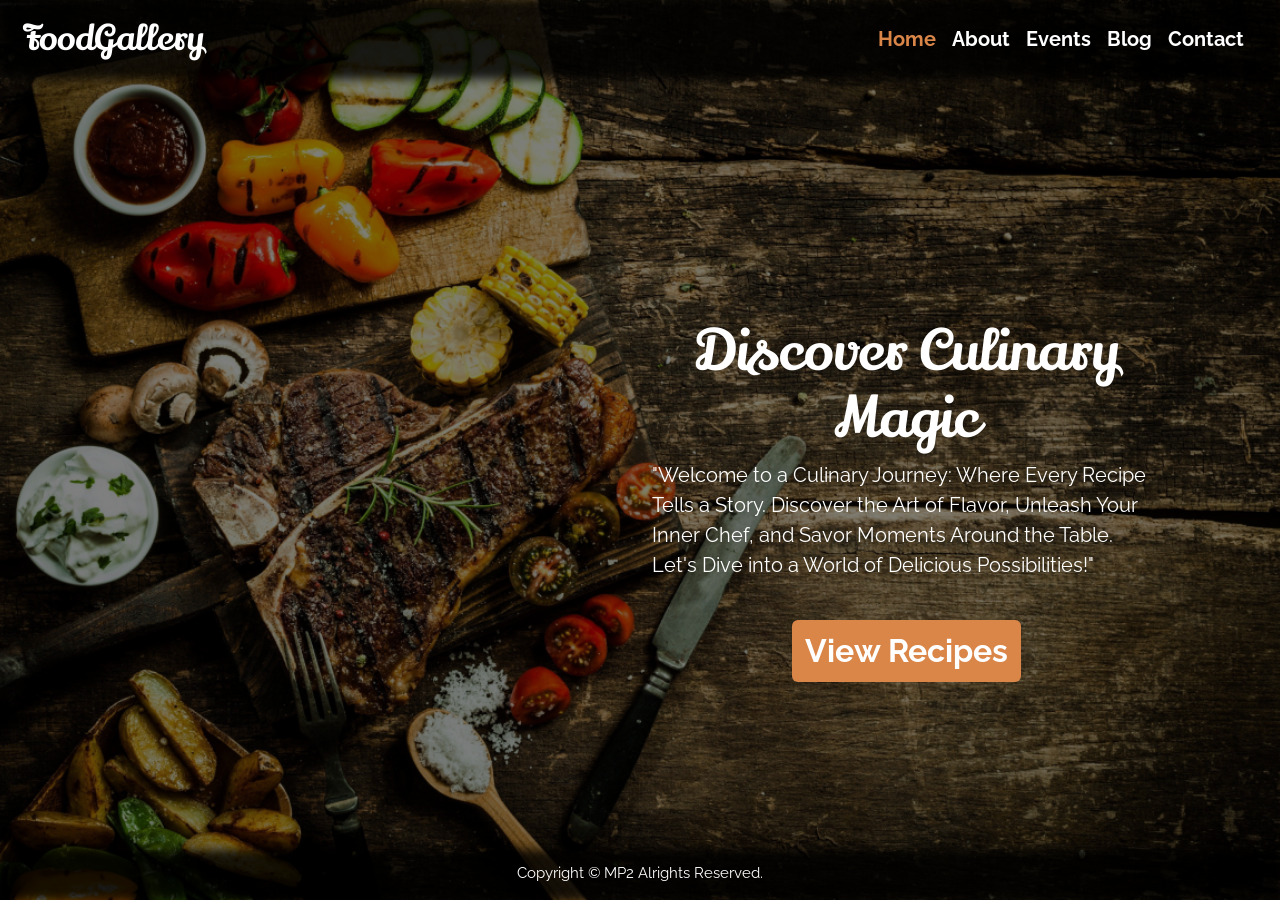
<file: index.html>
<!DOCTYPE html>
<html lang="en">
  <head>
    <meta charset="UTF-8" />
    <meta name="viewport" content="width=device-width, initial-scale=1.0" />
    <link
      rel="stylesheet"
      href="https://cdn.jsdelivr.net/npm/bootstrap@5.2.0/dist/css/bootstrap.min.css"
    />
    <script src="https://ajax.googleapis.com/ajax/libs/jquery/3.6.0/jquery.min.js"></script>
    <script src="https://cdn.jsdelivr.net/npm/bootstrap@5.0.2/dist/js/bootstrap.bundle.min.js"></script>
    <link rel="stylesheet" href="css/home_styles.css" />
    <script src="js/navbar.js"></script>
    <!-- Fonts -->
    <link rel="preconnect" href="https://fonts.googleapis.com" />
    <link rel="preconnect" href="https://fonts.gstatic.com" crossorigin />
    <link
      href="https://fonts.googleapis.com/css2?family=Lily+Script+One&display=swap"
      rel="stylesheet"
    />
    <link rel="preconnect" href="https://fonts.googleapis.com" />
    <link rel="preconnect" href="https://fonts.gstatic.com" crossorigin />
    <link
      href="https://fonts.googleapis.com/css2?family=Raleway&display=swap"
      rel="stylesheet"
    />
    <link rel="icon" href="img/logo.png" type="image/x-icon" />

    <title>Home</title>
  </head>
  <body id="home-page">
    <div class="body-bg"></div>
    <!-- Nav Bar -->

    <nav class="navbar navbar-expand-sm">
      <div class="navbar-bg"></div>
      <div class="container-fluid nav-blur">
        <a class="navbar-brand" href="index.html">FoodGallery</a>
        <button
          class="navbar-toggler"
          data-bs-toggle="collapse"
          data-bs-target="#site_navbar"
          id="nv-tog"
        >
          <!-- <span class="navbar-toggler-icon"></span> -->
          <!-- <div id="tog-icon"></div> -->
          <div class="top"></div>
          <div class="middle"></div>
          <div class="bottom"></div>
        </button>
        <div
          class="collapse navbar-collapse justify-content-end me-3"
          id="site_navbar"
        >
          <ul class="navbar-nav ms-auto mb-2 mb-lg-0">
            <li class="nav-item">
              <a class="nav-link" id="active" href="index.html">Home</a>
            </li>
            <li class="nav-item">
              <a class="nav-link" href="pages/about.html">About</a>
            </li>
            <li class="nav-item">
              <a class="nav-link" href="pages/events.html">Events</a>
            </li>
            <li class="nav-item">
              <a class="nav-link" href="pages/blog.html">Blog</a>
            </li>
            <li class="nav-item">
              <a class="nav-link" href="pages/contact.html">Contact</a>
            </li>
          </ul>
        </div>
      </div>
    </nav>
    <!-- Nav Bar end -->
    <!-- Body -->
    <div class="container-fluid" id="home-body">
      <div class="row">
        <div class="col-lg-5 offset-lg-6">
          <h1 id="home-header" class="display-4 text-center">
            Discover Culinary Magic
          </h1>

          <p id="p-home">
            "Welcome to a Culinary Journey: Where Every Recipe Tells a Story.
            Discover the Art of Flavor, Unleash Your Inner Chef, and Savor
            Moments Around the Table. Let's Dive into a World of Delicious
            Possibilities!"
          </p>
          <br />

          <div class="text-center">
            <a href="pages/recipe.html" class="btn" id="view-recipe-btn"
              >View Recipes</a
            >
          </div>
        </div>
      </div>
    </div>
    <!-- Body end -->
    <!-- Footer -->
    <footer>
      <div class="footer-bg"></div>
      <p>Copyright © MP2 Alrights Reserved.</p>
    </footer>
  </body>
</html>
</file>
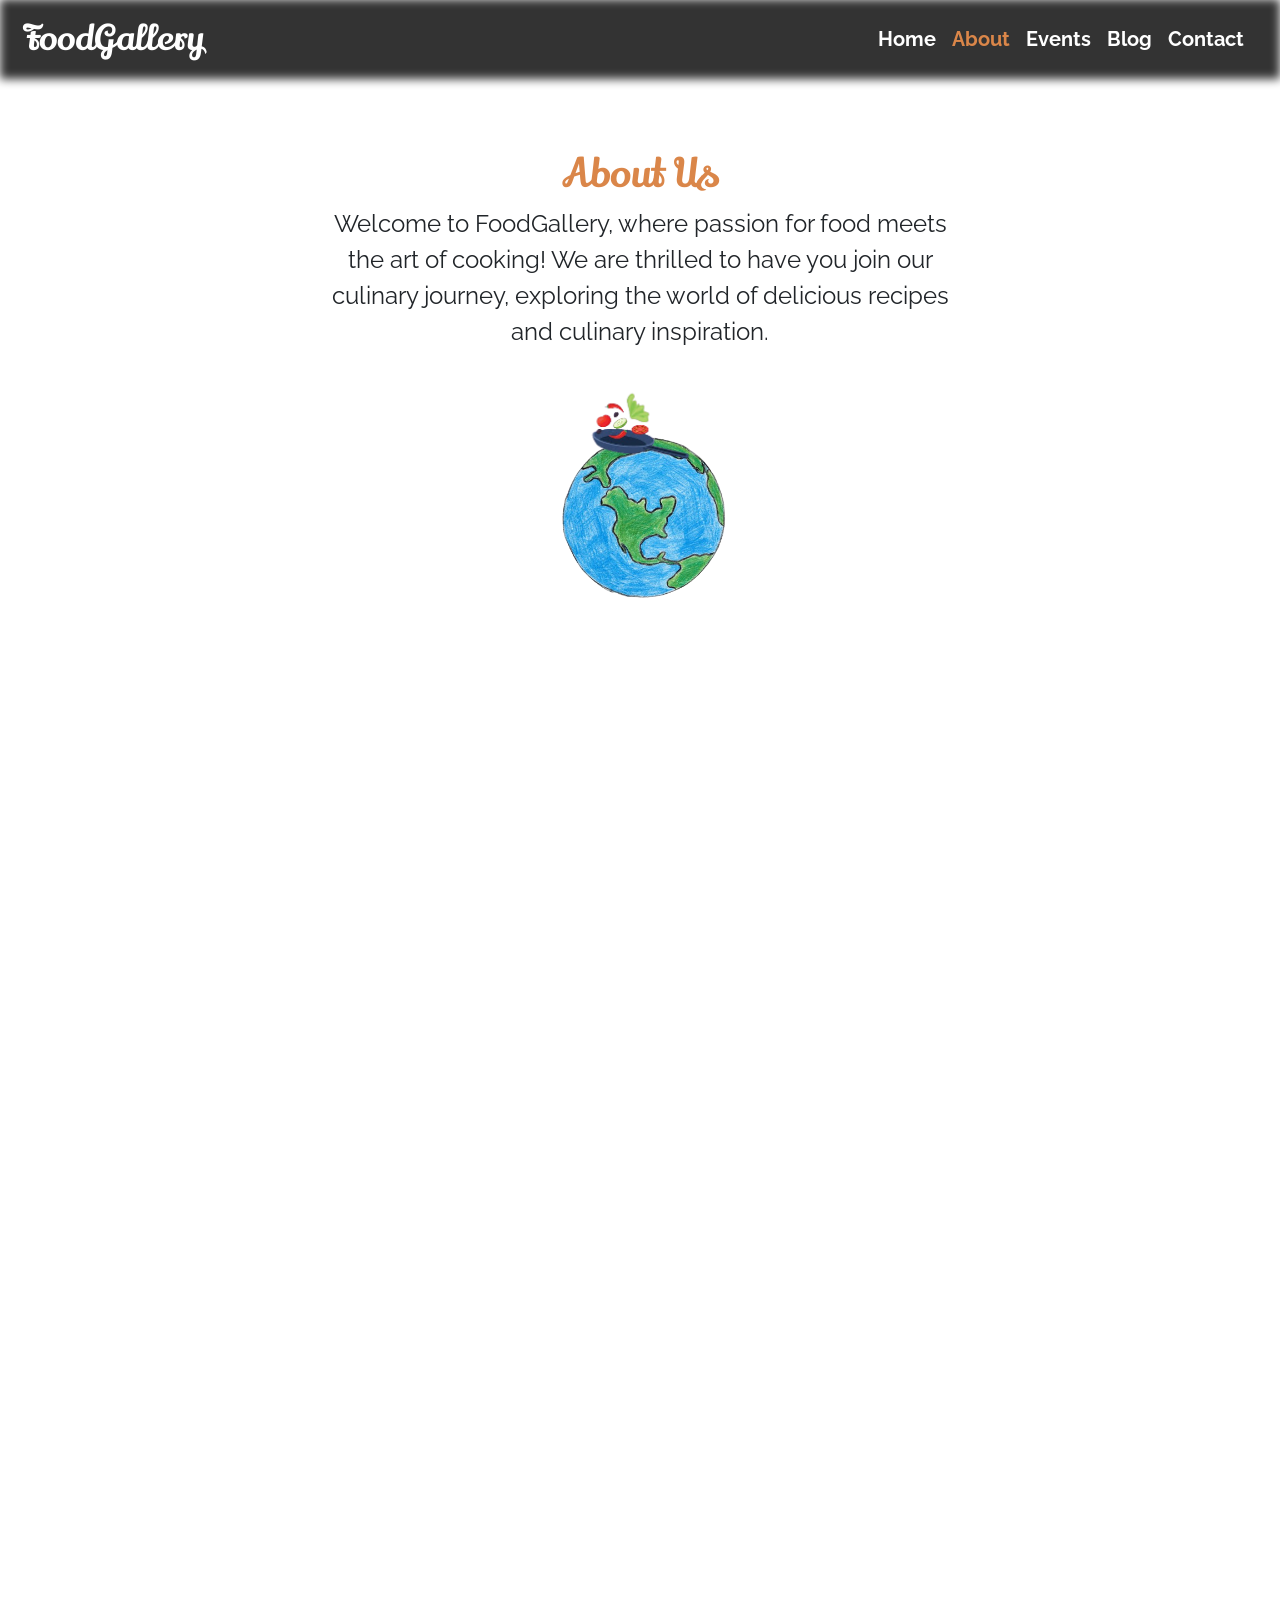
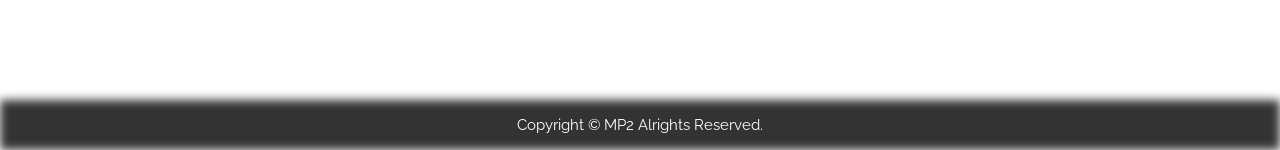
<file: pages/about.html>
<!DOCTYPE html>
<html lang="en">
  <head>
    <meta charset="UTF-8" />
    <meta name="viewport" content="width=device-width, initial-scale=1.0" />

    <!-- external JS -->

    <link
      rel="stylesheet"
      href="https://cdn.jsdelivr.net/npm/bootstrap@5.2.0/dist/css/bootstrap.min.css"
    />
    <script src="https://ajax.googleapis.com/ajax/libs/jquery/3.6.0/jquery.min.js"></script>
    <script src="https://cdn.jsdelivr.net/npm/bootstrap@5.0.2/dist/js/bootstrap.bundle.min.js"></script>

    <script src="../js/navbar.js"></script>

    <!-- external CSS -->
    <link rel="stylesheet" href="../css/pages.css" />

    <!-- Fonts -->
    <link rel="preconnect" href="https://fonts.googleapis.com" />
    <link rel="preconnect" href="https://fonts.gstatic.com" crossorigin />
    <link
      href="https://fonts.googleapis.com/css2?family=Lily+Script+One&display=swap"
      rel="stylesheet"
    />
    <link rel="preconnect" href="https://fonts.googleapis.com" />
    <link rel="preconnect" href="https://fonts.gstatic.com" crossorigin />
    <link
      href="https://fonts.googleapis.com/css2?family=Raleway&display=swap"
      rel="stylesheet"
    />
    <link rel="icon" href="../img/logo.png" type="image/x-icon" />

    <title>About</title>
  </head>
  <body id="about-page">
    <!-- Nav Bar -->

    <nav class="navbar navbar-expand-sm">
      <div class="navbar-bg"></div>
      <div class="container-fluid nav-blur">
        <a class="navbar-brand" href="../index.html">FoodGallery</a>
        <button
          class="navbar-toggler"
          data-bs-toggle="collapse"
          data-bs-target="#site_navbar"
          id="nv-tog"
        >
          <!-- <span class="navbar-toggler-icon"></span> -->
          <!-- <div id="tog-icon"></div> -->
          <div class="top"></div>
          <div class="middle"></div>
          <div class="bottom"></div>
        </button>
        <div
          class="collapse navbar-collapse justify-content-end me-3"
          id="site_navbar"
        >
          <ul class="navbar-nav ms-auto mb-2 mb-lg-0">
            <li class="nav-item">
              <a class="nav-link" href="../index.html">Home</a>
            </li>
            <li class="nav-item">
              <a class="nav-link" id="active" href="about.html">About</a>
            </li>
            <li class="nav-item">
              <a class="nav-link" href="events.html">Events</a>
            </li>
            <li class="nav-item">
              <a class="nav-link" href="blog.html">Blog</a>
            </li>
            <li class="nav-item">
              <a class="nav-link" href="contact.html">Contact</a>
            </li>
          </ul>
        </div>
      </div>
    </nav>
    <!-- Nav Bar end -->

    <div class="abt">
      <h1 class="text-center">About Us</h1>
      <div class="sentence">
        <p>
          Welcome to FoodGallery, where passion for food meets the art of
          cooking! We are thrilled to have you join our culinary journey,
          exploring the world of delicious recipes and culinary inspiration.
        </p>
      </div>
      <div id="earth-container">
        <div id="pan-rotation">
          <img class="pan" src="../img/pan.png" alt="pan-image-rotation" />
        </div>
        <img class="earth" src="../img/earth.png" alt="earth-image" />
        <h5>Delicious</h5>
      </div>
    </div>

    <div class="abt">
      <div class="sentence">
        <h3>Our Story</h3>
        <p>
          At FoodGallery, we believe that cooking is more than just a task it's
          an art form that brings people together, creating memorable
          experiences and fostering a sense of community. Our story began with a
          shared love for good food and the desire to make cooking accessible,
          enjoyable, and exciting for everyone.
        </p>
      </div>
      <div class="abt-image">
        <img src="../img/story.png" alt="story begin picture" />
      </div>
    </div>

    <div class="abt">
      <div class="sentence">
        <h3>Empowering Home Cooks</h3>
        <p>
          We are on a mission to empower home cooks of all skill levels to
          unleash their creativity in the kitchen. Whether you're a seasoned
          chef or a kitchen novice, FoodGallery is here to inspire and guide you
          on your culinary adventures.
        </p>
      </div>
      <div class="abt-image">
        <img src="../img/empowering.png" alt="drawing of a empowering chef" />
      </div>
    </div>

    <!-- 4 -->
    <div class="abt">
      <div class="sentence">
        <h3>Curated Culinary Delights</h3>
        <p>
          Our team of passionate food enthusiasts scours the globe to bring you
          a curated collection of mouthwatering recipes. From classic comfort
          food to innovative culinary creations, we've got something for every
          palate.
        </p>
      </div>
      <div class="abt-image">
        <img src="../img/curated.png" alt="drawing of a person thinking" />
      </div>
    </div>

    <!-- 5 -->
    <div class="abt">
      <div class="sentence">
        <h3>Celebrating Diversity</h3>
        <p>
          Food is a universal language that transcends borders and cultures. At
          FoodGallery, we celebrate the rich diversity of cuisines from around
          the world, encouraging you to explore new flavors and expand your
          culinary horizons.
        </p>
      </div>
      <div class="abt-image">
        <img
          src="../img/friends.png"
          alt="drawing of cheering group of people"
        />
      </div>
    </div>

    <!-- 6 -->
    <div class="abt">
      <div class="sentence">
        <h3>What Sets Us Apart</h3>
        <p>
          Expertly Curated Recipes: Each recipe on FoodGallery is carefully
          curated, tested, and presented with step-by-step instructions and
          beautiful imagery. We believe that the visual appeal of a dish is as
          important as its taste.
        </p>
      </div>
      <div class="abt-image">
        <img src="../img/apart.png" alt="drawing of delicious foods" />
      </div>
    </div>

    <!-- 7 -->
    <div class="abt">
      <div class="sentence">
        <h3>Community Engagement</h3>
        <p>
          Join our vibrant community of food lovers! Share your culinary
          creations, exchange tips and tricks, and connect with like-minded
          individuals who share your passion for cooking.
        </p>
      </div>
      <div class="abt-image">
        <img src="../img/network.png" alt="picture of networking" />
      </div>
    </div>

    <!-- 8 -->
    <div class="abt">
      <div class="sentence">
        <h3>Innovation and Inspiration</h3>
        <p>
          Stay up-to-date with the latest culinary trends, cooking techniques,
          and kitchen gadgets. FoodGallery is not just a recipe website – it's a
          source of inspiration for your culinary adventures.
        </p>
      </div>
      <div class="abt-image">
        <img src="../img/inspired.png" alt="drawing of inspired person" />
      </div>
    </div>

    <!-- 9 -->
    <div class="abt">
      <div class="sentence">
        <h3>Meet the Team</h3>
        <p>
          FoodGallery is fueled by a team of dedicated individuals who are as
          passionate about food as you are. Meet the faces behind the scenes,
          from our experienced chefs to our creative content creators.
        </p>
      </div>
      <div class="abt-image">
        <img src="../img/foodgalleryteam.png" alt="FoodGallery Team" />
      </div>
    </div>

    <footer>
      <p>Copyright © MP2 Alrights Reserved.</p>
      <div class="footer-bg"></div>
    </footer>

    <script src="../js/observer.js"></script>
  </body>
</html>
</file>
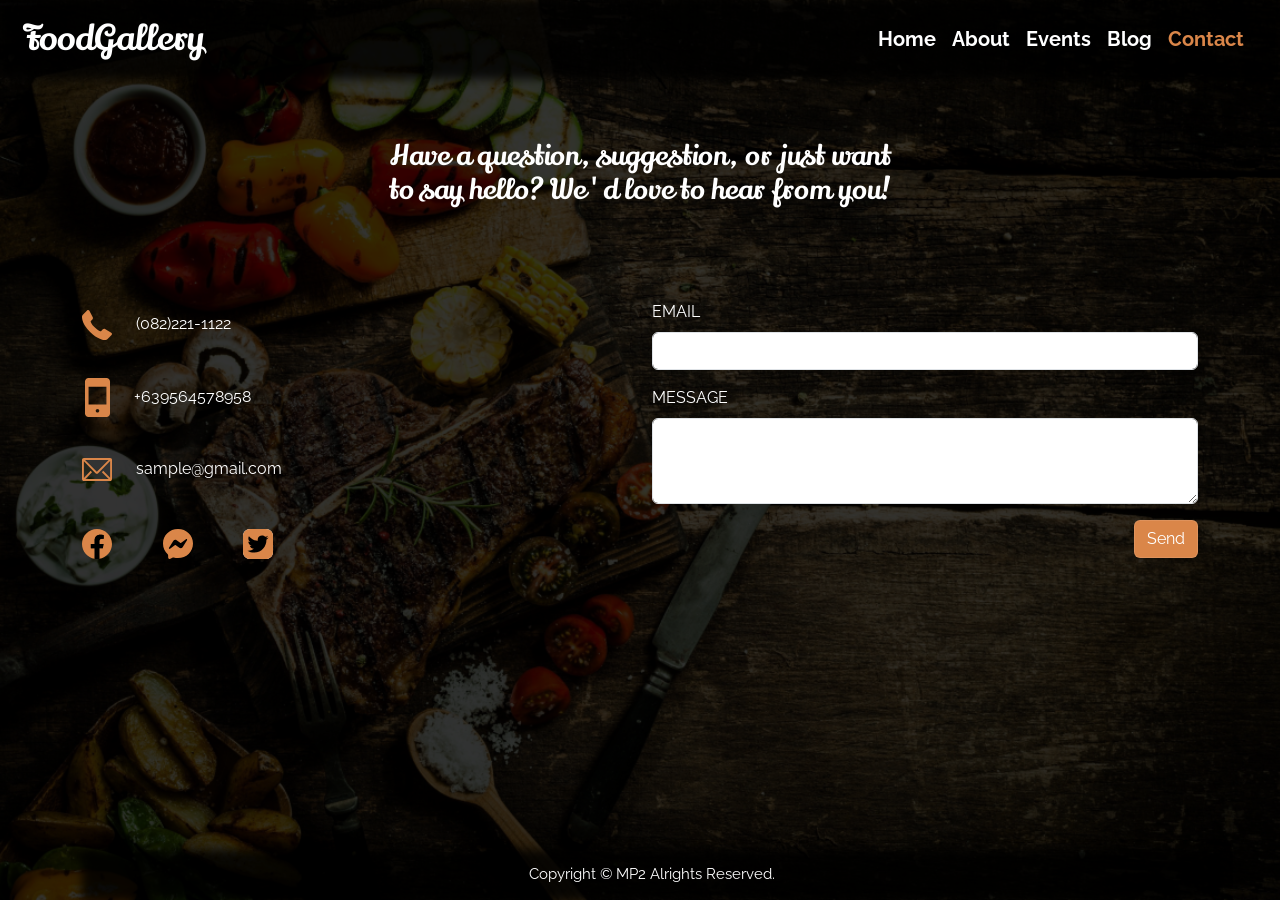
<file: pages/contact.html>
<!-- <h3>Contact Us</h3>
          Have a question, suggestion, or just want to say hello? We'd love to
          hear from you! Reach out to us through our
          <a href="">Contact Page </a>or connect with us on social media. Thank
          you for being a part of the FoodGallery family. Let's cook, create,
          and savor the flavors of life together! -->
<!DOCTYPE html>
<html lang="en">
  <head>
    <meta charset="UTF-8" />
    <meta name="viewport" content="width=device-width, initial-scale=1.0" />

    <!-- external JS -->
    <!-- <script src="../js/observer.js"></script> -->

    <link
      rel="stylesheet"
      href="https://cdn.jsdelivr.net/npm/bootstrap@5.2.0/dist/css/bootstrap.min.css"
    />
    <script src="https://ajax.googleapis.com/ajax/libs/jquery/3.6.0/jquery.min.js"></script>
    <script src="https://cdn.jsdelivr.net/npm/bootstrap@5.0.2/dist/js/bootstrap.bundle.min.js"></script>

    <script src="../js/navbar.js"></script>

    <!-- external CSS -->
    <link rel="stylesheet" href="../css/pages.css" />

    <!-- Fonts -->
    <link rel="preconnect" href="https://fonts.googleapis.com" />
    <link rel="preconnect" href="https://fonts.gstatic.com" crossorigin />
    <link
      href="https://fonts.googleapis.com/css2?family=Lily+Script+One&display=swap"
      rel="stylesheet"
    />
    <link rel="preconnect" href="https://fonts.googleapis.com" />
    <link rel="preconnect" href="https://fonts.gstatic.com" crossorigin />
    <link
      href="https://fonts.googleapis.com/css2?family=Raleway&display=swap"
      rel="stylesheet"
    />
    <link rel="icon" href="../img/logo.png" type="image/x-icon" />

    <title>Contact</title>
  </head>
  <body class="contact">
    <div class="dark-bg"></div>
    <!-- Nav Bar -->

    <nav class="navbar navbar-expand-sm">
      <div class="navbar-bg"></div>
      <div class="container-fluid nav-blur">
        <a class="navbar-brand" href="../index.html">FoodGallery</a>
        <button
          class="navbar-toggler"
          data-bs-toggle="collapse"
          data-bs-target="#site_navbar"
          id="nv-tog"
        >
          <!-- <span class="navbar-toggler-icon"></span> -->
          <!-- <div id="tog-icon"></div> -->
          <div class="top"></div>
          <div class="middle"></div>
          <div class="bottom"></div>
        </button>
        <div
          class="collapse navbar-collapse justify-content-end me-3"
          id="site_navbar"
        >
          <ul class="navbar-nav ms-auto mb-2 mb-lg-0">
            <li class="nav-item">
              <a class="nav-link" href="../index.html">Home</a>
            </li>
            <li class="nav-item">
              <a class="nav-link" href="about.html">About</a>
            </li>
            <li class="nav-item">
              <a class="nav-link" href="events.html">Events</a>
            </li>
            <li class="nav-item">
              <a class="nav-link" href="blog.html">Blog</a>
            </li>
            <li class="nav-item">
              <a class="nav-link" id="active" href="contact.html">Contact</a>
            </li>
          </ul>
        </div>
      </div>
    </nav>
    <!-- Nav Bar end -->

    <div class="contact-section">
      <div class="content container">
        <h3>
          Have a question, suggestion, or just want to say hello? We'd love to
          hear from you!
        </h3>

        <form class="row flex-column-reverse flex-sm-row h-100">
          <div class="col-sm-6 left">
            <div class="top-left">
              <div class="contact-icons">
                <img src="../img/phone-icon.svg" alt="" />
                <span>(082)221-1122</span>
              </div>
              <div class="contact-icons">
                <img src="../img/cp-icon.svg" alt="" />
                <span>+639564578958</span>
              </div>
              <div class="contact-icons">
                <img src="../img/email-icon.svg" alt="" />
                <span>sample@gmail.com</span>
              </div>
            </div>
            <div class="bottom-left mt-5">
              <a href="https://www.facebook.com/"
                ><img src="../img/fb-icon.svg" alt=""
              /></a>
              <a href="https://www.messenger.com/"
                ><img src="../img/messenger-icon.svg" alt=""
              /></a>
              <a href="https://twitter.com/"
                ><img src="../img/twitter-icon.svg" alt=""
              /></a>
            </div>
          </div>
          <div class="col-sm-6 mb-5 right">
            <label for="basic-url" class="form-label">EMAIL</label>
            <div class="input-group mb-3">
              <input
                type="email"
                class="form-control"
                id="basic-url"
                aria-describedby="basic-addon3"
              />
            </div>

            <div class="mb-3">
              <label for="exampleFormControlTextarea1" class="form-label"
                >MESSAGE</label
              >
              <textarea
                class="form-control"
                id="exampleFormControlTextarea1"
                rows="3"
              ></textarea>
            </div>
            <div class="d-flex justify-content-end mb-5">
              <button class="btn btn-primary" id="send-btn">Send</button>
            </div>
          </div>
          <footer>
            <p>Copyright © MP2 Alrights Reserved.</p>
            <div class="footer-bg"></div>
          </footer>
        </form>
      </div>
    </div>
  </body>
</html>
</file>
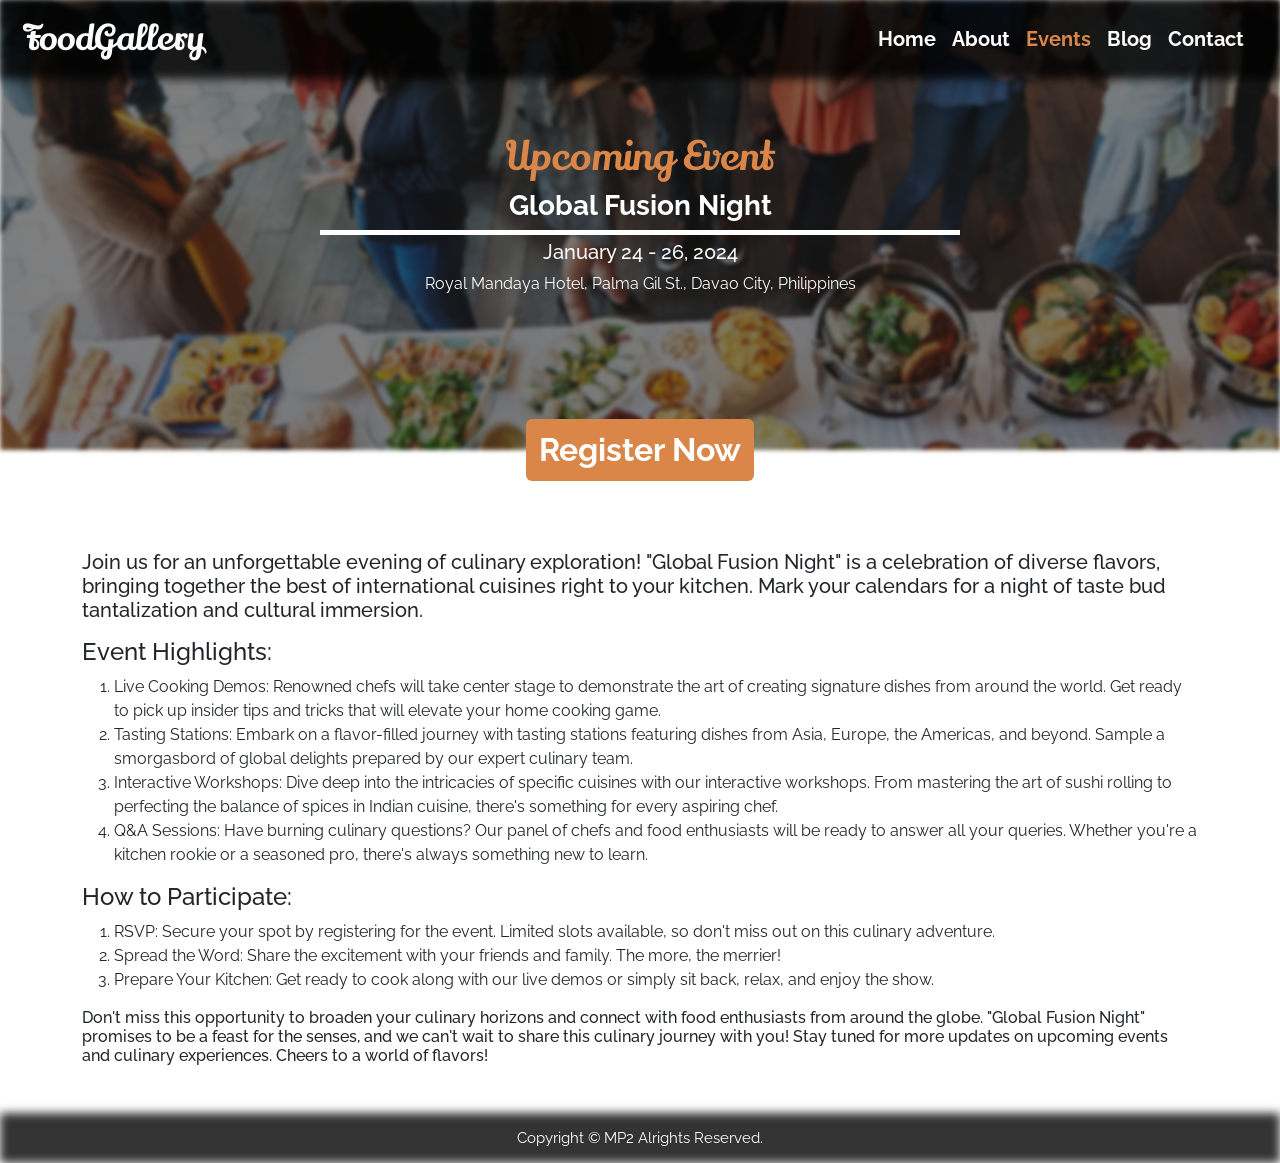
<file: pages/events.html>
<!DOCTYPE html>
<html lang="en">
  <head>
    <meta charset="UTF-8" />
    <meta name="viewport" content="width=device-width, initial-scale=1.0" />

    <!-- external JS -->
    <!-- <script src="../js/observer.js"></script> -->

    <link
      rel="stylesheet"
      href="https://cdn.jsdelivr.net/npm/bootstrap@5.2.0/dist/css/bootstrap.min.css"
    />
    <script src="https://ajax.googleapis.com/ajax/libs/jquery/3.6.0/jquery.min.js"></script>
    <script src="https://cdn.jsdelivr.net/npm/bootstrap@5.0.2/dist/js/bootstrap.bundle.min.js"></script>

    <script src="../js/navbar.js"></script>

    <!-- external CSS -->
    <link rel="stylesheet" href="../css/pages.css" />

    <!-- Fonts -->
    <link rel="preconnect" href="https://fonts.googleapis.com" />
    <link rel="preconnect" href="https://fonts.gstatic.com" crossorigin />
    <link
      href="https://fonts.googleapis.com/css2?family=Lily+Script+One&display=swap"
      rel="stylesheet"
    />
    <link rel="preconnect" href="https://fonts.googleapis.com" />
    <link rel="preconnect" href="https://fonts.gstatic.com" crossorigin />
    <link
      href="https://fonts.googleapis.com/css2?family=Raleway&display=swap"
      rel="stylesheet"
    />
    <link rel="icon" href="../img/logo.png" type="image/x-icon" />
    <script src="../js/events_html.js"></script>

    <title>Events</title>
  </head>
  <body id="about-page">
    <!-- Nav Bar -->

    <nav class="navbar navbar-expand-sm">
      <div class="navbar-bg"></div>
      <div class="container-fluid nav-blur">
        <a class="navbar-brand" href="../index.html">FoodGallery</a>
        <button
          class="navbar-toggler"
          data-bs-toggle="collapse"
          data-bs-target="#site_navbar"
          id="nv-tog"
        >
          <!-- <span class="navbar-toggler-icon"></span> -->
          <!-- <div id="tog-icon"></div> -->
          <div class="top"></div>
          <div class="middle"></div>
          <div class="bottom"></div>
        </button>
        <div
          class="collapse navbar-collapse justify-content-end me-3"
          id="site_navbar"
        >
          <ul class="navbar-nav ms-auto mb-2 mb-lg-0">
            <li class="nav-item">
              <a class="nav-link" href="../index.html">Home</a>
            </li>
            <li class="nav-item">
              <a class="nav-link" href="about.html">About</a>
            </li>
            <li class="nav-item">
              <a class="nav-link" id="active" href="events.html">Events</a>
            </li>
            <li class="nav-item">
              <a class="nav-link" href="blog.html">Blog</a>
            </li>
            <li class="nav-item">
              <a class="nav-link" href="contact.html">Contact</a>
            </li>
          </ul>
        </div>
      </div>
    </nav>
    <!-- Nav Bar end -->

    <div class="event-section">
      <div class="upper-bg">
        <div class="img"><div class="darken"></div></div>
        <div class="banner-text">
          <h1>Upcoming Event</h1>
          <h3>Global Fusion Night</h3>
          <div class="underline"></div>
          <h5>January 24 - 26, 2024</h5>
          <p>Royal Mandaya Hotel, Palma Gil St., Davao City, Philippines</p>
        </div>
        <div class="event-btn">
          <!-- <button class="btn btn-primary">Register Now</button> -->

          <button
            type="button"
            class="btn"
            data-bs-toggle="modal"
            data-bs-target="#exampleModal"
            data-bs-whatever="@getbootstrap"
            id="reg-btn"
          >
            Register Now
          </button>

          <div
            class="modal fade"
            id="exampleModal"
            tabindex="-1"
            aria-labelledby="exampleModalLabel"
            aria-hidden="true"
          >
            <div class="modal-dialog">
              <div class="modal-content">
                <div class="modal-header">
                  <h5 class="modal-title" id="exampleModalLabel">
                    Registration
                  </h5>
                  <button
                    type="button"
                    class="btn-close"
                    data-bs-dismiss="modal"
                    aria-label="Close"
                  ></button>
                </div>
                <div class="modal-body">
                  <form id="accountForm">
                    <label for="fullName">Full Name:</label>
                    <input
                      type="text"
                      id="fullName"
                      name="fullName"
                      placeholder="Allison Burgers"
                      required
                      class="form-control"
                    />
                    <br />
                    <label for="email">Email:</label>
                    <input
                      type="email"
                      id="email"
                      name="email"
                      placeholder="allisonburgers@example.com"
                      required
                      class="form-control"
                    />
                  </form>
                  <div id="result"></div>
                </div>
                <div class="modal-footer">
                  <button
                    type="button"
                    class="btn btn-secondary"
                    data-bs-dismiss="modal"
                  >
                    Close
                  </button>
                  <button
                    type="button"
                    class="btn btn-primary"
                    onclick="signUp()"
                    id="sign-up"
                  >
                    Register
                  </button>
                </div>
              </div>
            </div>
          </div>
        </div>
      </div>

      <div class="event-content">
        <div class="container mb-5">
          <h5>
            Join us for an unforgettable evening of culinary exploration!
            "Global Fusion Night" is a celebration of diverse flavors, bringing
            together the best of international cuisines right to your kitchen.
            Mark your calendars for a night of taste bud tantalization and
            cultural immersion.
          </h5>

          <h4 class="mt-3">Event Highlights:</h4>
          <ol>
            <li>
              Live Cooking Demos: Renowned chefs will take center stage to
              demonstrate the art of creating signature dishes from around the
              world. Get ready to pick up insider tips and tricks that will
              elevate your home cooking game.
            </li>
            <li>
              Tasting Stations: Embark on a flavor-filled journey with tasting
              stations featuring dishes from Asia, Europe, the Americas, and
              beyond. Sample a smorgasbord of global delights prepared by our
              expert culinary team.
            </li>
            <li>
              Interactive Workshops: Dive deep into the intricacies of specific
              cuisines with our interactive workshops. From mastering the art of
              sushi rolling to perfecting the balance of spices in Indian
              cuisine, there's something for every aspiring chef.
            </li>
            <li>
              Q&A Sessions: Have burning culinary questions? Our panel of chefs
              and food enthusiasts will be ready to answer all your queries.
              Whether you're a kitchen rookie or a seasoned pro, there's always
              something new to learn.
            </li>
          </ol>

          <h4 class="mt-3">How to Participate:</h4>
          <ol>
            <li>
              RSVP: Secure your spot by registering for the event. Limited slots
              available, so don't miss out on this culinary adventure.
            </li>
            <li>
              Spread the Word: Share the excitement with your friends and
              family. The more, the merrier!
            </li>
            <li>
              Prepare Your Kitchen: Get ready to cook along with our live demos
              or simply sit back, relax, and enjoy the show.
            </li>
          </ol>

          <h6>
            Don't miss this opportunity to broaden your culinary horizons and
            connect with food enthusiasts from around the globe. "Global Fusion
            Night" promises to be a feast for the senses, and we can't wait to
            share this culinary journey with you! Stay tuned for more updates on
            upcoming events and culinary experiences. Cheers to a world of
            flavors!
          </h6>
        </div>
      </div>
      <footer>
        <p>Copyright © MP2 Alrights Reserved.</p>
        <div class="footer-bg"></div>
      </footer>
    </div>
  </body>
</html>
</file>
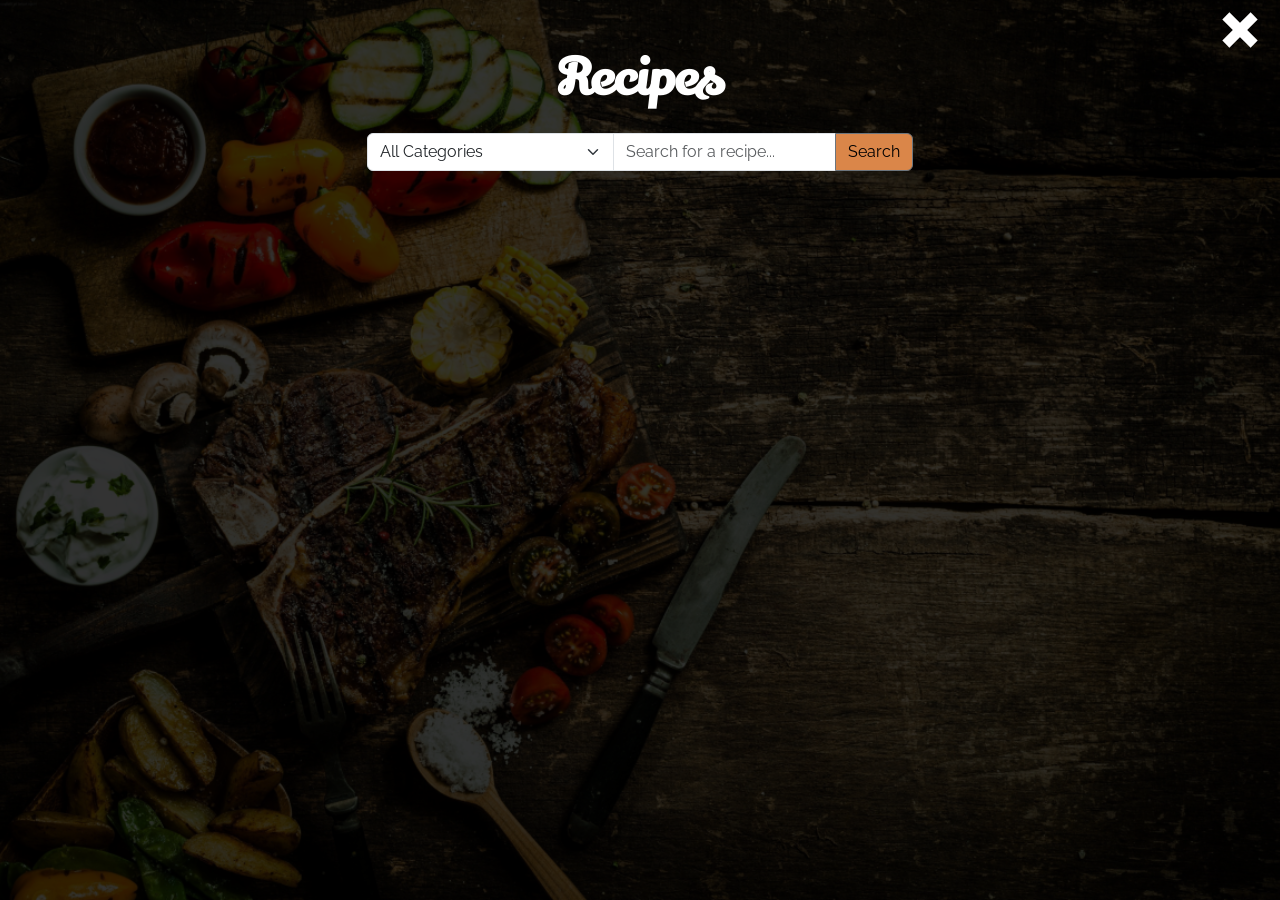
<file: pages/recipe.html>
<!DOCTYPE html>
<html lang="en">
  <head>
    <meta charset="UTF-8" />
    <meta name="viewport" content="width=device-width, initial-scale=1.0" />
    <link
      rel="stylesheet"
      href="https://cdn.jsdelivr.net/npm/bootstrap@5.2.0/dist/css/bootstrap.min.css"
    />
    <link rel="stylesheet" href="../css/recipe_html_styles.css" />
    <script src="https://ajax.googleapis.com/ajax/libs/jquery/3.6.0/jquery.min.js"></script>
    <script src="https://cdn.jsdelivr.net/npm/bootstrap@5.0.2/dist/js/bootstrap.bundle.min.js"></script>
    <!-- Fonts -->
    <link rel="preconnect" href="https://fonts.googleapis.com" />
    <link rel="preconnect" href="https://fonts.gstatic.com" crossorigin />
    <link
      href="https://fonts.googleapis.com/css2?family=Lily+Script+One&display=swap"
      rel="stylesheet"
    />
    <link rel="preconnect" href="https://fonts.googleapis.com" />
    <link rel="preconnect" href="https://fonts.gstatic.com" crossorigin />
    <link
      href="https://fonts.googleapis.com/css2?family=Raleway&display=swap"
      rel="stylesheet"
    />
    <link rel="icon" href="../img/logo.png" type="image/x-icon" />
    <script src="../js/recipe_html.js"></script>

    <title>Recipes</title>
  </head>
  <body class="recipe-details">
    <!-- Close Button to go back to home page -->
    <div class="close">
      <a href="../index.html">
        <div class="left"></div>
        <div class="right"></div>
      </a>
    </div>
    <div class="container-fluid">
      <h1 class="page_header text-center pt-5">
        <a href="recipe.html" id="page_link">Recipes</a>
      </h1>
    </div>

    <div class="container my-4">
      <div class="row">
        <div class="col-lg-6 offset-lg-3">
          <div class="input-group">
            <select
              class="form-select"
              id="categoryFilter"
              onchange="filterByCategory()"
            >
              <option value="" selected>All Categories</option>
            </select>
            <input
              type="text"
              class="form-control"
              placeholder="Search for a recipe..."
              id="searchInput"
            />
            <button
              class="btn btn-outline-secondary"
              type="button"
              onclick="searchRecipes()"
              id="search-btn"
            >
              Search
            </button>
          </div>
        </div>
      </div>
    </div>
    <div class="container">
      <div class="row" id="recipe_gallery"></div>
    </div>
    <footer class="container-fluid"></footer>
  </body>
</html>
</file>
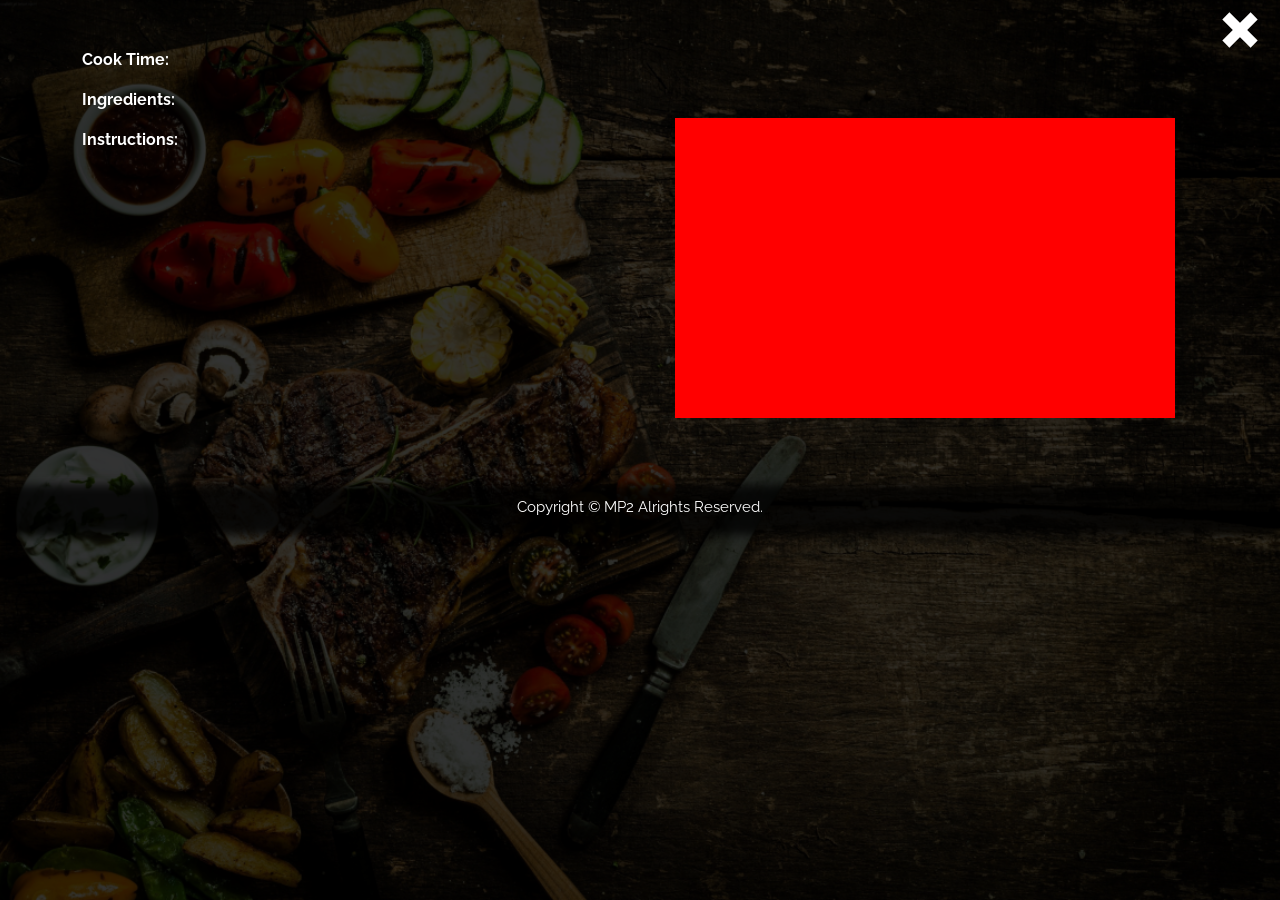
<file: pages/recipe_details.html>
<!DOCTYPE html>
<html lang="en">
  <head>
    <meta charset="UTF-8" />
    <meta name="viewport" content="width=device-width, initial-scale=1.0" />
    <link rel="stylesheet" href="../css/recipe_html_styles.css" />
    <script src="https://ajax.googleapis.com/ajax/libs/jquery/3.6.0/jquery.min.js"></script>
    <script src="https://cdn.jsdelivr.net/npm/bootstrap@5.0.2/dist/js/bootstrap.bundle.min.js"></script>
    <!-- Fonts -->
    <link rel="preconnect" href="https://fonts.googleapis.com" />
    <link rel="preconnect" href="https://fonts.gstatic.com" crossorigin />
    <link
      href="https://fonts.googleapis.com/css2?family=Lily+Script+One&display=swap"
      rel="stylesheet"
    />
    <link rel="preconnect" href="https://fonts.googleapis.com" />
    <link rel="preconnect" href="https://fonts.gstatic.com" crossorigin />
    <link
      href="https://fonts.googleapis.com/css2?family=Raleway&display=swap"
      rel="stylesheet"
    />
    <!-- Fonts -->
    <link rel="icon" href="../img/logo.png" type="image/x-icon" />

    <script src="../js/recipe_details_html.js"></script>

    <title>Recipe Details</title>
    <link
      rel="stylesheet"
      href="https://cdn.jsdelivr.net/npm/bootstrap@5.2.0/dist/css/bootstrap.min.css"
    />
  </head>

  <body class="recipe-details">
    <div class="close">
      <a href="recipe.html">
        <div class="left"></div>
        <div class="right"></div>
      </a>
    </div>
    <div class="container mt-5">
      <div>
        <h1 class="text-center mb-4" id="recipe_name"></h1>
        <h5 id="recipe_description"></h5>
        <p><strong>Cook Time: </strong><span id="recipe_cook_time"></span></p>
      </div>

      <div class="row flex-column-reverse flex-lg-row">
        <div class="col-lg-6">
          <p>
            <strong>Ingredients: </strong><span id="recipe_ingredients"></span>
          </p>
          <p>
            <strong>Instructions: </strong
            ><span id="recipe_instructions"></span>
          </p>
        </div>
        <div class="col-lg-6">
          <div class="yt-container">
            <iframe id="recipe_tutorial"></iframe>
          </div>
        </div>
      </div>
    </div>

    <footer class="mt-5">
      <div class="footer-bg"></div>
      <p>Copyright © MP2 Alrights Reserved.</p>
    </footer>
  </body>
</html>
</file>
<file: css/home_styles.css>
body#home-page {
  background: rgba(0, 0, 0, 0.7) url("../img/background.png");
  background-size: cover;
  background-position: center;
  background-attachment: fixed;
  /* background-blend-mode: lighten; */
  height: 100vh;
}

body#home-page .body-bg {
  position: absolute;
  background: rgba(0, 0, 0, 0.1);
  width: 100%;
  height: 100vh;
  right: 0;
  z-index: -1;
  animation: body-bg 2s forwards;
}

@keyframes body-bg {
  from {
    background: rgba(0, 0, 0, 0.1);
  }
  to {
    background: rgba(0, 0, 0, 0.5);
  }
}

/* Navbar */
.navbar {
  position: fixed;
  top: -80px;
  z-index: 2;
  width: 100%;
  animation: navbar 0.5s forwards;
}

.navbar-toggler {
  /* background-color: green; */
  width: 30px;
  height: 25px;
  position: relative;
  border: none !important;
}

.navbar-toggler .top {
  position: absolute;
  background-color: white;
  width: 100%;
  height: 5px;
  top: 0;
  transform: translateX(-12px);
}

.navbar-toggler .top.active {
  animation: tg-top 0.2s linear forwards;
}

@keyframes tg-top {
  from {
    top: 0;
    rotate: 0deg;
    transform: translateX(-12px);
  }
  to {
    top: 80%;
    rotate: 35deg;
    transform: translateX(-15px);
  }
}

.navbar-toggler .middle {
  position: absolute;
  background-color: white;
  width: 100%;
  height: 5px;
  bottom: 40%;
  transform: translateX(-12px);
}

.navbar-toggler .middle.active {
  animation: tg-mid 0.2s linear forwards;
}

@keyframes tg-mid {
  from {
    bottom: 40%;
    rotate: 0deg;
    transform: translateX(-12px);
  }
  to {
    bottom: 0;
    rotate: 35deg;
    transform: translateX(-15px);
  }
}

.navbar-toggler .bottom {
  position: absolute;
  background-color: white;
  width: 100%;
  height: 5px;
  bottom: 0;
  transform: translateX(-12px);
}

.navbar-toggler .bottom.active {
  animation: tg-bottom 0.2s linear forwards;
}

@keyframes tg-bottom {
  from {
    bottom: 0;
    rotate: 0deg;
    transform: translateX(-12px);
  }
  to {
    bottom: 70%;
    rotate: -35deg;
    transform: translateX(-15px);
  }
}

.nav-blur {
  filter: blur(5px);
  animation: nav-blur 1s forwards;
}

@keyframes nav-blur {
  from {
    filter: blur(5px);
  }
  to {
    filter: blur(0);
  }
}

@keyframes navbar {
  from {
    top: -80px;
  }
  to {
    top: 0;
  }
}

.navbar-bg {
  position: fixed;
  background-color: red;
  width: 100%;
  height: 80px;
  background: rgba(0, 0, 0, 0.8);
  filter: blur(5px);
  z-index: -1;
}

.navbar-bg.active {
  height: 100%;
  background-color: #54351e;
  animation: nv-bg-active 1s forwards;
}

@keyframes nv-bg-active {
  from {
    background: rgba(0, 0, 0, 0.8);
  }
  to {
    background-color: #54351e;
  }
}

@media only screen and (max-width: 576px) {
  #site_navbar ul {
    padding: 185px 0;
  }
}

.navbar-brand {
  color: white;
  font-family: "Lily Script One", cursive;
  font-size: 35px;
  padding-left: 10px;
  transition: 0.5s;
}

.navbar-brand:hover {
  color: #da8649 !important;
}
.navbar-toggler-icon {
  background-image: url("data:image/svg+xml,%3csvg xmlns='http://www.w3.org/2000/svg' viewBox='0 0 30 30'%3e%3cpath stroke='rgba%28255, 255, 255, 1%29' stroke-linecap='round' stroke-miterlimit='10' stroke-width='2' d='M4 7h22M4 15h22M4 23h22'/%3e%3c/svg%3e");
}
.navbar-toggler {
  border: 1px solid white;
}

.navbar-nav .nav-item:hover .nav-link {
  color: orange !important;
}
.nav-item {
  font-size: 20px;
  font-family: "Raleway", sans-serif;
  font-weight: bold;
}
.nav-link {
  color: white;
  text-align: left;
}

#nav-bar {
  text-align: right;
}
#active {
  color: #da8649 !important;
}
/* Navbar End */
/* Responsive */
@media (max-width: 768px) {
  #nav-bar {
    text-align: center;
  }
  .nav-link {
    text-align: center;
  }

  .container-fluid {
    text-align: center;
  }

  .col-lg-5 {
    text-align: center;
    margin-top: 2rem;
  }

  #home-header {
    font-size: 50px;
  }

  #p-home {
    margin-right: 0;
  }
}
/* Responsive End */
/* Footer */
footer {
  color: white;
  font-size: 15px;
  text-align: center;
  position: absolute;
  bottom: 0;
  left: 0;
  width: 100%;
}

footer .footer-bg {
  position: absolute;
  bottom: 0;
  background: rgba(0, 0, 0, 0.8);
  width: 100%;
  height: 50px;
  filter: blur(5px);
  z-index: -1;
}

footer p {
  font-family: "Raleway", sans-serif;
  filter: blur(5px);
  animation: footer-p 0.5s forwards;
}

@keyframes footer-p {
  from {
    filter: blur(5px);
  }
  to {
    filter: blur(0);
  }
}

/* Footer End */

h1 {
  color: white;
  margin-top: 100px;
}
body {
  display: flex;
  min-height: 100vh;
  font-family: "Raleway", sans-serif;
}

#home-body {
  flex: 1;
  display: flex;
  flex-direction: column;
  justify-content: center;
  align-items: center;
  filter: blur(8px);
  animation: home-body 2s forwards;
}

@keyframes home-body {
  from {
    filter: blur(8px);
  }
  to {
    filter: blur(0);
  }
}

#home-header {
  color: white;
  font-family: "Lily Script One", cursive;
}
#p-home {
  color: white;
  font-family: "Raleway", sans-serif;
  font-size: 20px;
}
#view-recipe-btn {
  font-size: 32px;
  color: white;
  font-weight: bold;
  background-color: #da8649;
  transition: 0.5s;
}

#view-recipe-btn:hover {
  color: #da8649;
  background-color: #54351e;
}

/* Home End */

/* Mobile Response */
@media only screen and (max-width: 600px) {
  /* home page */
  body#home-page {
    background-blend-mode: darken;
  }

  .navbar-brand {
    font-size: 20px;
  }

  #home-header {
    font-size: 36px;
  }

  #p-home {
    font-size: 18px;
  }

  #view-recipe-btn {
    font-size: 20px;
  }

  #home-body {
    transform: translateY(-100px);
  }

  footer {
    font-size: 10px;
  }
}
</file>
<file: css/pages.css>
/* Navbar */
.navbar {
  position: fixed;
  top: -80px;
  z-index: 2;
  width: 100%;
  animation: navbar 0.5s forwards;
}

.navbar-toggler {
  /* background-color: green; */
  width: 30px;
  height: 25px;
  position: relative;
  border: none !important;
}

.navbar-toggler .top {
  position: absolute;
  background-color: white;
  width: 100%;
  height: 5px;
  top: 0;
  transform: translateX(-12px);
}

.navbar-toggler .top.active {
  animation: tg-top 0.2s linear forwards;
}

@keyframes tg-top {
  from {
    top: 0;
    rotate: 0deg;
    transform: translateX(-12px);
  }
  to {
    top: 80%;
    rotate: 35deg;
    transform: translateX(-15px);
  }
}

.navbar-toggler .middle {
  position: absolute;
  background-color: white;
  width: 100%;
  height: 5px;
  bottom: 40%;
  transform: translateX(-12px);
}

.navbar-toggler .middle.active {
  animation: tg-mid 0.2s linear forwards;
}

@keyframes tg-mid {
  from {
    bottom: 40%;
    rotate: 0deg;
    transform: translateX(-12px);
  }
  to {
    bottom: 0;
    rotate: 35deg;
    transform: translateX(-15px);
  }
}

.navbar-toggler .bottom {
  position: absolute;
  background-color: white;
  width: 100%;
  height: 5px;
  bottom: 0;
  transform: translateX(-12px);
}

.navbar-toggler .bottom.active {
  animation: tg-bottom 0.2s linear forwards;
}

@keyframes tg-bottom {
  from {
    bottom: 0;
    rotate: 0deg;
    transform: translateX(-12px);
  }
  to {
    bottom: 70%;
    rotate: -35deg;
    transform: translateX(-15px);
  }
}

.nav-blur {
  filter: blur(5px);
  animation: nav-blur 1s forwards;
}

@keyframes nav-blur {
  from {
    filter: blur(5px);
  }
  to {
    filter: blur(0);
  }
}

@keyframes navbar {
  from {
    top: -80px;
  }
  to {
    top: 0;
  }
}

.navbar-bg {
  position: fixed;
  width: 100%;
  height: 80px;
  background: rgba(0, 0, 0, 0.8);
  filter: blur(5px);
  z-index: -1;
}

.navbar-bg.active {
  height: 100%;
  background-color: #54351e;
  animation: nv-bg-active 1s forwards;
}

@keyframes nv-bg-active {
  from {
    background: rgba(0, 0, 0, 0.8);
  }
  to {
    background-color: #54351e;
  }
}

.navbar-brand {
  color: white;
  font-family: "Lily Script One", cursive;
  font-size: 35px;
  padding-left: 10px;
  transition: 0.5s;
}

.navbar-brand:hover {
  color: #da8649 !important;
}
.navbar-toggler-icon {
  background-image: url("data:image/svg+xml,%3csvg xmlns='http://www.w3.org/2000/svg' viewBox='0 0 30 30'%3e%3cpath stroke='rgba%28255, 255, 255, 1%29' stroke-linecap='round' stroke-miterlimit='10' stroke-width='2' d='M4 7h22M4 15h22M4 23h22'/%3e%3c/svg%3e");
}
.navbar-toggler {
  border: 1px solid white;
}

.navbar-nav .nav-item:hover .nav-link {
  color: orange !important;
}
.nav-item {
  font-size: 20px;
  font-family: "Raleway", sans-serif;
  font-weight: bold;
}
.nav-link {
  color: white;
  text-align: left;
}

#nav-bar {
  text-align: right;
}
#active {
  color: #da8649 !important;
}

@media only screen and (max-width: 576px) {
  #site_navbar ul {
    padding: 185px 0;
  }

  .nav-link {
    text-align: center;
  }
}

/* Navbar End */

/* Footer */
footer {
  color: white;
  font-size: 15px;
  text-align: center;
  position: relative;
  /* left: 0; */
  width: 100%;
  /* transform: translateY(350px); */
}

footer .footer-bg {
  position: absolute;
  /* bottom: 0; */
  background: rgba(0, 0, 0, 0.8);
  width: 100%;
  height: 50px;
  filter: blur(5px);
  /* transform: translateY(-50px); */
  /* z-index: -1; */
}

footer p {
  width: 100%;
  line-height: 50px;
  z-index: 1;
  position: absolute;
  font-family: "Raleway", sans-serif;
  filter: blur(5px);
  animation: footer-p 0.5s forwards;
}

@keyframes footer-p {
  from {
    filter: blur(5px);
  }
  to {
    filter: blur(0);
  }
}

/* Footer End */

/* --------------------------Pages------------------------- */

/* About Page */

body#about-page h1 {
  font-family: "Lily Script One", cursive;
  color: #da8649;
}

body#about-page .about-content {
  margin-top: 130px;
}

/* about us section */
.abt {
  width: 100%;
  height: 100vh;
  font-size: 24px;
  font-family: "Raleway", sans-serif;
  text-align: center;
  filter: blur(5px);
  opacity: 0;
  transform: translateX(-100px);
  padding-top: 150px;
}

.abt-image img {
  width: 350px;
}

.show-abt {
  animation: show-abt 1s forwards;
}

@keyframes show-abt {
  from {
    opacity: 0;
    transform: translateX(-100px);
    filter: blur(5px);
  }
  to {
    opacity: 1;
    transform: translateX(0);
    filter: blur(0);
  }
}

.abt .sentence {
  margin: auto;
  width: 50%;
  text-align: center;
  /* background-color: blue; */
}

.abt .sentence h3 {
  font-family: "Lily Script One", cursive;
}

.abt p {
  width: 100%;
}

#earth-container {
  position: relative;
  /* background-color: green; */
  width: 300px;
  height: 300px;
  cursor: pointer;
  margin: auto;
  transition-delay: 200ms;
}

#earth-container .earth {
  position: absolute;
  width: 100%;
  left: 0;
  right: 0;
  bottom: 0;
  top: 0;
  margin: auto;
  z-index: -1;
}

#earth-container h5 {
  font-family: "Lily Script One", cursive;
  position: absolute;
  font-size: 0;
  margin: auto;
  margin-top: 45%;
  width: 100%;
  text-align: center;
  color: #f5b78a;
  transform: rotateZ(-20deg);
  transition: 0.5s;
  z-index: 2;
}

#earth-container:hover h5 {
  font-size: 70px;
}

#pan-rotation {
  position: absolute;
  left: 0;
  right: 0;
  bottom: 0;
  top: 0;
  margin: auto;
  z-index: 1;
  /* background-color: red; */
  width: 90%;
  height: 90%;
  border-radius: 50%;
  transform: rotateZ(0);
  animation: pan-rotation 5s linear infinite;
}

@keyframes pan-rotation {
  from {
    transform: rotateZ(0);
  }
  to {
    transform: rotateZ(-360deg);
  }
}

#pan-rotation .pan {
  width: 50%;
  transform: rotateZ(0);
  animation: earth-pan 5s linear infinite;
  z-index: 1;
}

@keyframes earth-pan {
  from {
    transform: rotateZ(0);
  }
  to {
    transform: rotateZ(360deg);
  }
}

#earth-container:hover #pan-rotation {
  animation-play-state: paused;
}

/* event page */
.event-section {
  height: 100vh;
  font-family: "Raleway", sans-serif;
}

.upper-bg {
  position: relative;
}

.upper-bg .img {
  background: url("../img/events-page.jpg");
  width: 100%;
  height: 50vh;
  filter: blur(2px);
}

.upper-bg .img .darken {
  background: rgba(0, 0, 0, 0.5);
  width: 100%;
  height: 100%;
}

.banner-text {
  text-align: center;
  width: 50%;
  height: 50%;
  padding-top: 20px;
  /* background-color: red; */
  position: absolute;
  top: 0;
  bottom: 0;
  right: 0;
  left: 0;
  margin: auto;
  color: white;
}

.banner-text h3 {
  font-weight: bold;
}

.banner-text .underline {
  /* color: white; */
  margin: auto;
  background-color: white;
  width: 100%;
  height: 5px;
  margin: 5px auto;
}

.upper-bg .event-btn {
  /* background-color: red; */
  position: absolute;
  left: 0;
  right: 0;
  top: 93%;
  margin: auto;
  text-align: center;
}

#reg-btn {
  font-size: 32px;
  color: white;
  font-weight: bold;
  background-color: #da8649;
  transition: 0.5s;
}

#reg-btn:hover {
  color: #da8649;
  background-color: #54351e;
}
#sign-up {
  border: #da8649;
  background-color: #da8649;
}
.event-content {
  padding-top: 100px;
}

/* Blog page */
.blog-img {
  width: 400px;
  height: 400px;
  object-fit: cover;
}

.blog-title {
  padding-top: 140px;
  font-family: "Lily Script One", cursive;
}

.blog-title span {
  color: #da8649;
}

.blog .anim {
  /* transform: translateY(100%); */
  opacity: 0;
}

.blog .show-blog {
  animation: show-blog 0.5s forwards;
}

@keyframes show-blog {
  from {
    transform: translateY(100%);
    opacity: 0;
  }
  to {
    transform: translateY(0);
    opacity: 1;
  }
}

/* Contact Page */
body.contact {
  background: rgba(0, 0, 0, 0.8) url("../img/background.png");
  background-size: cover;
  background-position: center;
  background-attachment: fixed;
  background-blend-mode: darken;
  font-family: "Raleway", sans-serif;
}

.contact-section {
  width: 100%;
  height: 100vh;
  height: 100vh;
}

.contact-section .content {
  padding-top: 100px;
  margin: auto;
  z-index: 1;
  height: 100%;
  color: white;
  /* transform: translateY(500px); */
  /* background-color: red; */
  /* position: relative; */
}

.contact-section .content h3 {
  position: absolute;
  width: 40%;
  /* background-color: green; */
  top: 140px;
  left: 0;
  right: 0;
  margin: auto;
  text-align: center;
  /* padding-top: -900px; */
  font-family: "Lily Script One", cursive;
  color: white;
}

.content .row {
  padding-top: 200px;
  /* background-color: yellow; */
  height: 92%;
  position: relative;
}

.contact-section .top-left {
  margin-top: 10px;
  /* background-color: red; */
  height: 40%;
  position: relative;
}

.contact-icons {
  position: absolute;
}

.contact-icons img {
  width: 30px;
}

.contact-icons span {
  margin-left: 20px;
}

.contact-icons:nth-child(1) {
  /* background-color: #54351e; */
  width: 100%;
  top: 0;
}

.contact-icons:nth-child(2) {
  /* background-color: #f5b78a; */
  top: 40%;
  width: 100%;
}

.contact-icons:nth-child(2) img {
  /* background-color: black; */
  margin-left: 3px;
  width: 25px;
}

.contact-icons:nth-child(3) {
  /* background-color: #54351e; */
  bottom: 0;
  width: 100%;
}

.contact-section .bottom-left {
  margin-top: 10px;
  /* background-color: red; */
  width: 35%;
  display: flex;
  justify-content: space-between;
}

.bottom-left img {
  width: 30px;
}

.contact-section footer {
  /* background-color: #54351e; */
  height: auto;
  margin-top: 100px;
}

.contact-section footer .footer-bg {
  bottom: 0;
}

.contact-section footer p {
  bottom: 0;
  transform: translateY(15px);
}

/* ------------------Mobile Response ---------------*/
@media only screen and (max-width: 600px) {
  /* about page */

  .navbar-brand {
    font-size: 20px;
  }

  .abt .text-center {
    font-size: 20px;
  }

  .abt .sentence h3 {
    font-size: 16px;
  }

  .abt .sentence p {
    font-size: 12px;
  }

  .abt-image img {
    width: 200px;
  }

  #earth-container {
    width: 200px;
    height: 200px;
  }

  #earth-container:hover h5 {
    font-size: 40px;
  }

  footer {
    font-size: 10px;
  }

  /* event page */
  .banner-text h1 {
    font-size: 20px;
  }

  .banner-text h3 {
    font-size: 18px;
  }

  .banner-text .underline {
    height: 2px;
  }

  .banner-text h5 {
    font-size: 16px;
  }

  #reg-btn {
    font-size: 20px;
  }

  .event-content h5 {
    font-size: 16px;
  }

  .event-content h4 {
    font-size: 18px;
  }

  .event-content ol {
    font-size: 16px;
  }

  /* blog page */
  .blog-title h1 {
    font-size: 20px;
  }

  .blog-img {
    width: 250px;
    height: 150px;
    object-fit: cover;
    /* margin: auto; */
  }

  .blog-title {
    padding-top: 100px;
  }

  .blog-intro h3 {
    margin-top: 10px;
    font-size: 18px;
  }

  .blog-intro h4 {
    font-size: 16px;
  }

  .blog-intro p {
    font-size: 14;
  }

  /* contact page */
  .contact-section .content h3 {
    font-size: 20px;
    width: 80%;
    top: 100px;
  }

  .content .row {
    /* padding-top: 200px;
    background-color: yellow;
    height: 92%; */
    position: absolute;
    top: 0;
  }

  .contact-section label {
    font-size: 12px;
  }

  .contact-section footer {
    background-color: #54351e;
    height: auto;
    margin-top: 100px;
    position: absolute;
  }

  .contact-section footer .footer-bg {
    bottom: 0;
  }

  .contact-section footer p {
    bottom: 0;
    transform: translateY(15px);
  }

  .content .row {
    padding-top: 0;
    /* background-color: yellow; */
    /* height: 92%; */
    position: relative;
    /* width: 90%;
    align-items: center; */
  }

  .contact-section .right {
    /* background-color: purple; */
    position: absolute;
    top: 100px;
  }

  .contact-section .left {
    /* background-color: yellow; */
    height: 110px;
    position: absolute;
    bottom: 140px;
  }

  .contact-section .top-left {
    /* margin-top: 10px; */
    /* background-color: red; */
    height: 80%;
    /* position: relative; */
  }

  .contact-icons img {
    width: 20px;
  }

  .contact-icons:nth-child(1) {
    width: 200px;
  }

  .contact-icons:nth-child(2) {
    width: 200px;
  }

  .contact-icons:nth-child(2) img {
    margin-left: 3px;
    width: 15px;
  }

  .contact-icons:nth-child(3) {
    width: 200px;
  }

  .contact-section .bottom-left {
    /* background-color: burlywood; */
    width: 40%;
    transform: translateY(-30px);
  }

  .contact-icons span {
    margin-left: 10px;
  }

  .bottom-left img {
    width: 20px;
  }
}

/* @media only screen and (max-width: 576px) {
  #site_navbar ul {
    padding: 185px 0;
  }

  .nav-link {
    text-align: center;
  }
} */

#send-btn {
  background-color: #da8649;
  border: 1px solid rgba(255, 255, 255, 0.1);
  color: white;
}
</file>
<file: css/recipe_html_styles.css>
body.recipe-details {
  background: rgba(0, 0, 0, 0.8) url("../img/background.png");
  background-size: cover;
  background-position: center;
  background-attachment: fixed;
  background-blend-mode: darken;
  height: 150%;
  color: white;
  font-family: "Raleway", sans-serif;
}

.navbar {
  background: linear-gradient(
    to bottom,
    rgb(16, 16, 16, 0.9),
    rgb(21, 21, 21, 0.9)
  );
  position: fixed;
  top: 0;
  z-index: 2;
  width: 100%;
}
.navbar-brand {
  color: white;
  font-family: "Lily Script One", cursive;
  font-size: 35px;
  padding-left: 10px;
}
.navbar-brand:hover {
  color: orange !important;
}
.navbar-toggler-icon {
  background-image: url("data:image/svg+xml,%3csvg xmlns='http://www.w3.org/2000/svg' viewBox='0 0 30 30'%3e%3cpath stroke='rgba%28255, 255, 255, 1%29' stroke-linecap='round' stroke-miterlimit='10' stroke-width='2' d='M4 7h22M4 15h22M4 23h22'/%3e%3c/svg%3e");
}
.navbar-toggler {
  border: 1px solid white;
}

.navbar-nav .nav-item:hover .nav-link {
  color: orange !important;
}
.nav-item {
  font-size: 20px;
  font-family: "Raleway", sans-serif;
  font-weight: bold;
}
.nav-link {
  color: white;
  text-align: left;
}

#nav-bar {
  text-align: right;
}
#active {
  color: orange !important;
}

h1 #page_link {
  font-family: "Lily Script One", cursive;
}
/* Navbar End */
/* Responsive */
@media (max-width: 768px) {
  #nav-bar {
    text-align: center;
  }
  .nav-link {
    text-align: center;
  }

  .container-fluid {
    text-align: center;
  }

  .col-lg-5 {
    text-align: center;
    margin-top: 2rem;
  }

  #home-header {
    font-size: 50px;
  }

  #p-home {
    margin-right: 0;
  }
}
/* Navbar End */
/* Responsive */
@media (max-width: 768px) {
  #nav-bar {
    text-align: center;
  }
  .nav-link {
    text-align: center;
  }

  .container-fluid {
    text-align: center;
  }

  .col-lg-5 {
    text-align: center;
    margin-top: 2rem;
  }

  #home-header {
    font-size: 50px;
  }

  #p-home {
    margin-right: 0;
  }
}
/* Responsive End */

.page_header {
  font-size: 50px;
  font-weight: bold;
}
#page_link {
  color: inherit;
  text-decoration: none;
}
#search-btn {
  background-color: #da8649;
  color: black;
}
#search-btn :hover {
  color: white;
}
#none-found {
  font-size: 50px;
}
/* Body End */

/* Cards */
.card {
  background: rgba(16, 16, 16, 0.7);
  border: 1px solid rgba(255, 255, 255, 0.1);
  padding: 10px 10px;
  height: 525px;
  margin-bottom: 10px;
}
.card-img-top {
  object-fit: cover;
  height: 200px;
}
.card-body h2 {
  color: #da8649;
  font-size: 25px;
  text-align: center;
}
.card-body p {
  font-size: 18px;
}
.card-footer a {
  background-color: #da8649;
  border: 1px solid rgba(255, 255, 255, 0.1);
  color: white;
}
.card-footer a:hover {
  border: 1px solid #da8649;
  color: #da8649;
  background-color: #54351e;
}
/* Cards end */

/* recipe_details.html */
.close {
  top: 10px;
  right: 20px;
  position: absolute;
  /* background-color: red; */
  width: 40px;
  height: 40px;
}

.close .left {
  position: absolute;
  top: 0;
  bottom: 0;
  margin: auto;
  background-color: white;
  width: 100%;
  height: 10px;
  transform: rotateZ(45deg);
  transition: 0.5s;
}

.close .right {
  position: absolute;
  top: 0;
  bottom: 0;
  margin: auto;
  background-color: white;
  width: 100%;
  height: 10px;
  transform: rotateZ(-45deg);
  transition: 0.5s;
  /* animation: right-close 1s linear; */
}

.close:hover .right {
  transform: rotateZ(45deg);
  background-color: #da8649;
}

.close:hover .left {
  transform: rotateZ(-45deg);
  background-color: #da8649;
}
/* @keyframes right-close {
  from {
    transform: rotateZ(-45deg);
  }
  to {
    transform: rotateZ(45deg);
  }
} */
/* .close a .left{

} */

body.recipe-details #recipe_name {
  font-family: "Lily Script One", cursive;
  color: #da8649;
}

.yt-container {
  margin: 30px auto;
  background-color: red;
  width: 500px;
  height: 300px;
}

.yt-container iframe {
  width: 100%;
  height: 100%;
}

/* Footer */

/* footer {
  position: absolute;
}

footer p {
  z-index: 1;
  position: absolute;
  top: 15px;
  left: 40%;
  font-size: 15px;
  filter: blur(5px);
  animation: footer-p 2s forwards;
}

footer .footer-bg {
  width: 100%;
  height: 60px;
  position: absolute;
  filter: blur(8px);
  background: rgba(0, 0, 0, 0.8);
}

@keyframes footer-p {
  from {
    filter: blur(5px);
  }
  to {
    filter: blur(0);
  }
} */
/* Footer End */

/* Footer */
footer {
  color: white;
  font-size: 15px;
  text-align: center;
  position: absolute;
  /* bottom: 0; */
  left: 0;
  width: 100%;
}

footer .footer-bg {
  position: absolute;
  bottom: 0;
  background: rgba(0, 0, 0, 0.8);
  width: 100%;
  height: 50px;
  filter: blur(5px);
  z-index: -1;
}

footer p {
  font-family: "Raleway", sans-serif;
  filter: blur(5px);
  animation: footer-p 2s forwards;
}

@keyframes footer-p {
  from {
    filter: blur(5px);
  }
  to {
    filter: blur(0);
  }
}

/* Footer End */

/* Mobile Response */
@media only screen and (max-width: 600px) {
  /* recipe_details page */

  .close {
    width: 30px;
    height: 30px;
  }

  #page_link {
    font-size: 36px;
  }

  #recipe_gallery .card {
    /* width: 200px; */
    height: auto;
  }

  #recipe_gallery .card img {
    height: 100px;
  }

  #recipe_gallery .card h2 {
    font-size: 12px;
  }

  #recipe_gallery .card p {
    font-size: 10px;
  }

  #recipe_gallery .card .btn {
    font-size: 10px;
  }

  .my-4 .input-group select {
    font-size: 12px;
  }

  .my-4 .input-group .btn {
    font-size: 12px;
  }

  .my-4 .input-group input {
    font-size: 12px;
  }

  .yt-container {
    background-color: red;
    width: 300px;
    height: 200px;
  }
}
</file>
